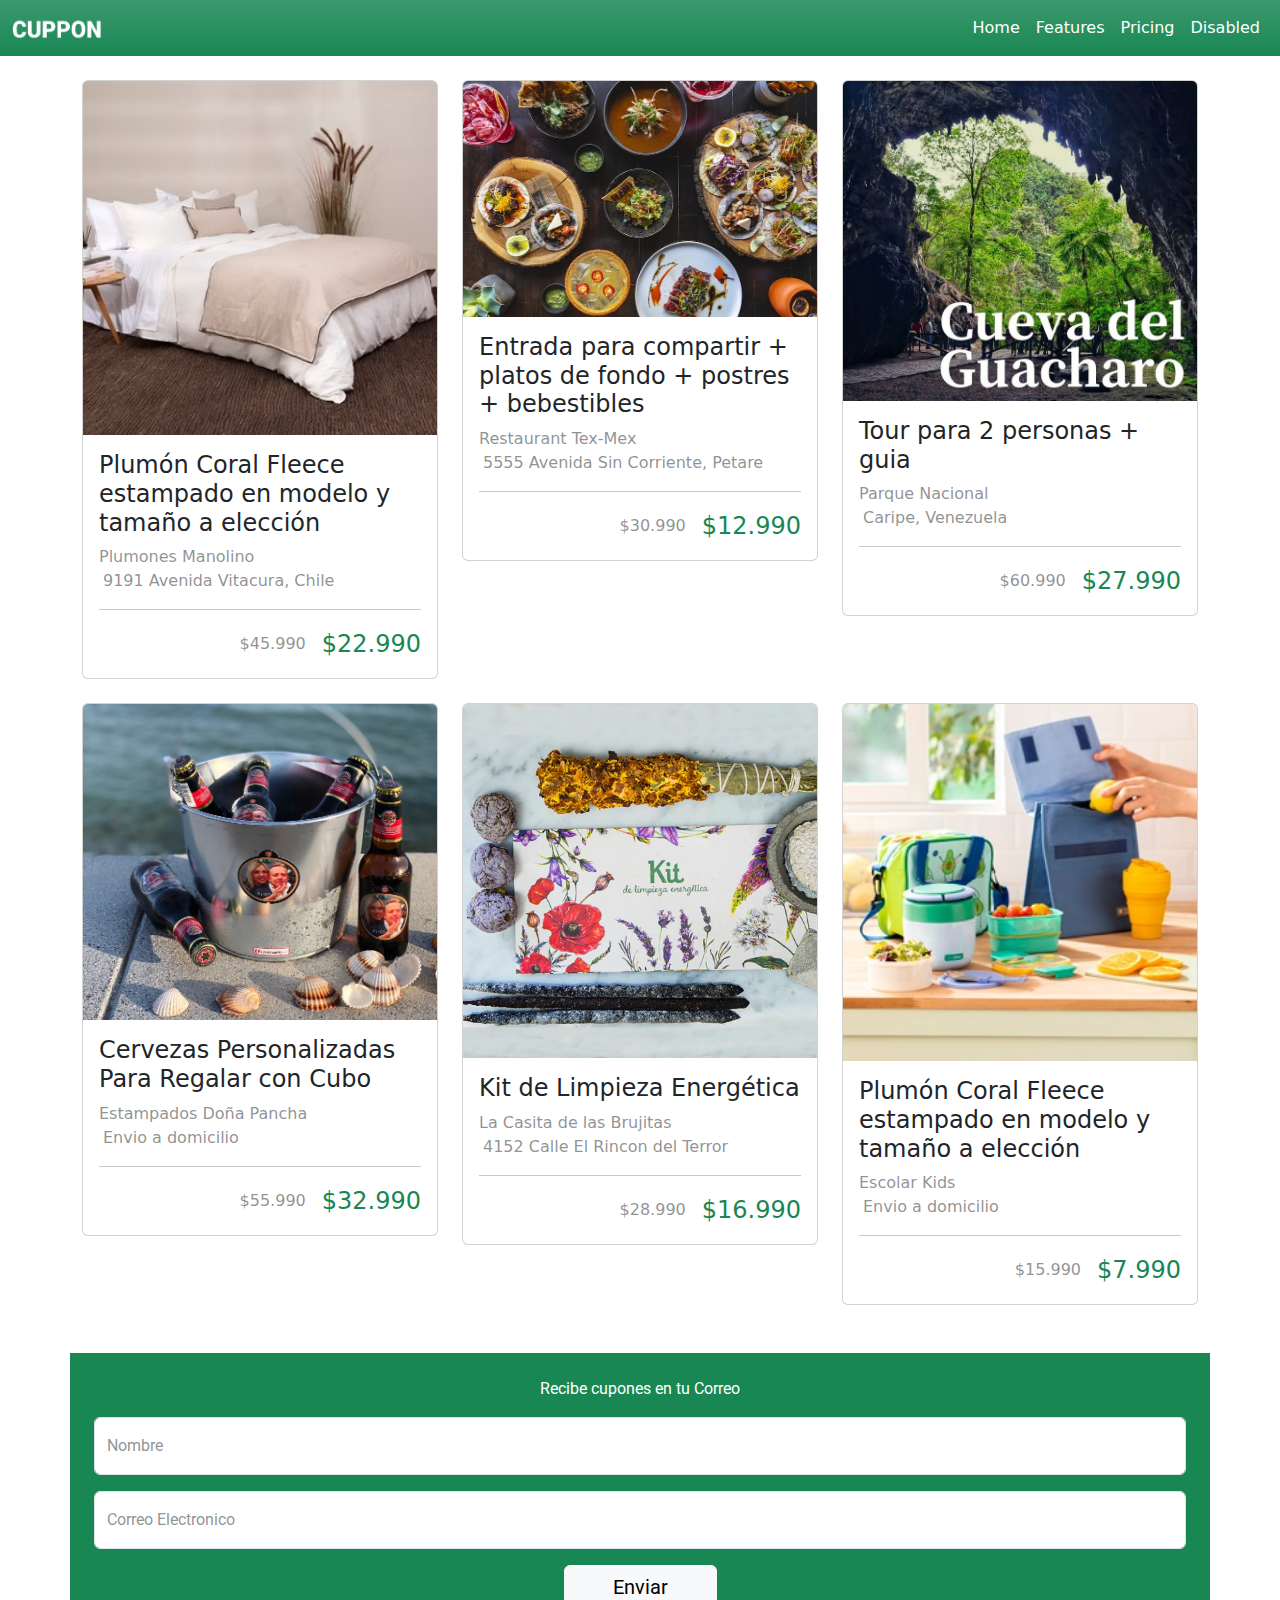
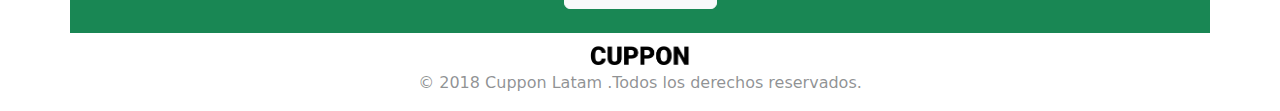
<file: assets/pages/Boostrap/index.html>
<!doctype html>
<html lang="en">

<head>
  <meta charset="utf-8">
  <meta name="viewport" content="width=device-width, initial-scale=1">
  <title>demo</title>
  <!-- Boostrap -->
  <link href="https://cdn.jsdelivr.net/npm/bootstrap@5.3.3/dist/css/bootstrap.min.css" rel="stylesheet"
    integrity="sha384-QWTKZyjpPEjISv5WaRU9OFeRpok6YctnYmDr5pNlyT2bRjXh0JMhjY6hW+ALEwIH" crossorigin="anonymous">
  <!-- Google Fonts -->
  <link rel="preconnect" href="https://fonts.googleapis.com">
  <link rel="preconnect" href="https://fonts.gstatic.com" crossorigin>
  <link
    href="https://fonts.googleapis.com/css2?family=Roboto+Slab:wght@100..900&family=Roboto:ital,wght@0,100;0,300;0,400;0,500;0,700;0,900;1,100;1,300;1,400;1,500;1,700;1,900&display=swap"
    rel="stylesheet">
  <!-- FontAwasome -->
  <link rel="stylesheet" href="https://cdnjs.cloudflare.com/ajax/libs/font-awesome/6.5.1/css/all.min.css"
    integrity="sha512-DTOQO9RWCH3ppGqcWaEA1BIZOC6xxalwEsw9c2QQeAIftl+Vegovlnee1c9QX4TctnWMn13TZye+giMm8e2LwA=="
    crossorigin="anonymous" referrerpolicy="no-referrer" />
  <!-- Mis Estilos -->
  <link rel="stylesheet" href="./assets/css/style.css">
</head>

<body>
  <header>
    <!-- Esto es un Navbar -->
    <nav class="navbar navbar-expand-md bg-success bg-gradient text-white roboto-bold">
      <div class="container-fluid">
        <a class="navbar-brand" href="#">
          <img src="./assets/img/logo-white.png" width="90px" alt="logo-white">
        </a>
        <button class="navbar-toggler navbar-dark" type="button" data-bs-toggle="collapse" data-bs-target="#navbarNav"
          aria-controls="navbarNav" aria-expanded="false" aria-label="Toggle navigation">
          <span class="navbar-toggler-icon "></span>
        </button>
        <div class="collapse navbar-collapse justify-content-end" id="navbarNav">
          <ul class="navbar-nav">
            <li class="nav-item">
              <a class="nav-link active text-white" aria-current="page" href="#">Home</a>
            </li>
            <li class="nav-item">
              <a class="nav-link text-white" href="#">Features</a>
            </li>
            <li class="nav-item">
              <a class="nav-link text-white" href="#">Pricing</a>
            </li>
            <li class="nav-item">
              <a class="nav-link disabled text-white" aria-disabled="true">Disabled</a>
            </li>
          </ul>
        </div>
      </div>
    </nav>
  </header>

  <!-- Productos -->
  <section>
    <div class="container">
      <div class="row">
        <!-- Tarjeta 1 -->
        <div class="col-sm-12 col-md-4 mt-4">
          <div class="card">
            <img src="./assets/img/Plumon.jpg" width="450" class="card-img-top" alt="foto_plumon">
            <div class="card-body">
              <h4 class="card-title">Plumón Coral Fleece estampado en modelo y tamaño a elección</h4>
              <p class="fw-medium text-body-tertiary mb-0">Plumones Manolino</p>
              <p class="fw-medium text-body-tertiary"><i class="fa-solid fa-location-dot pe-1"></i>9191 Avenida
                Vitacura, Chile </p>
              <hr>
              <div class="row">
                <div class="d-flex justify-content-end align-items-center">
                  <div class="pe-3 fw-medium text-body-tertiary">$45.990</div>
                  <div class="text-success fs-4 fw-medium">$22.990</div>
                </div>
              </div>
            </div>
          </div>
        </div>
        <!-- Tarjeta 2 -->
        <div class="col-sm-12 col-md-4 mt-4">
          <div class="card">
            <img src="./assets/img/comida.jpg" width="450" class="card-img-top" alt="foto_comida">
            <div class="card-body">
              <h4 class="card-title">Entrada para compartir + platos de fondo + postres + bebestibles</h4>
              <p class="fw-medium text-body-tertiary mb-0">Restaurant Tex-Mex</p>
              <p class="fw-medium text-body-tertiary"><i class="fa-solid fa-location-dot pe-1"></i>5555 Avenida Sin
                Corriente, Petare </p>
              <hr>
              <div class="row">
                <div class="d-flex justify-content-end align-items-center">
                  <div class="pe-3 fw-medium text-body-tertiary">$30.990</div>
                  <div class="text-success fs-4 fw-medium">$12.990</div>
                </div>
              </div>
            </div>
          </div>
        </div>
        <!-- Tarjeta 3 -->
        <div class="col-sm-12 col-md-4 mt-4">
          <div class="card">
            <img src="./assets/img/Tour.jpg" class="card-img-top" alt="foto_Tour">
            <div class="card-body">
              <h4 class="card-title">Tour para 2 personas + guia</h4>
              <p class="fw-medium text-body-tertiary mb-0">Parque Nacional</p>
              <p class="fw-medium text-body-tertiary"><i class="fa-solid fa-location-dot pe-1"></i>Caripe, Venezuela
              </p>
              <hr>
              <div class="row">
                <div class="d-flex justify-content-end align-items-center">
                  <div class="pe-3 fw-medium text-body-tertiary">$60.990</div>
                  <div class="text-success fs-4 fw-medium">$27.990</div>
                </div>
              </div>
            </div>
          </div>
        </div>
        <!-- Tarjeta 4 -->
        <div class="col-sm-12 col-md-4 mt-4">
          <div class="card">
            <img src="./assets/img/Bebidas.jpg" class="card-img-top" alt="foto_bebidas">
            <div class="card-body">
              <h4 class="card-title">Cervezas Personalizadas Para Regalar con Cubo</h4>
              <p class="fw-medium text-body-tertiary mb-0">Estampados Doña Pancha</p>
              <p class="fw-medium text-body-tertiary"><i class="fa-solid fa-paper-plane pe-1"></i>Envio a domicilio</p>
              <hr>
              <div class="row">
                <div class="d-flex justify-content-end align-items-center">
                  <div class="pe-3 fw-medium text-body-tertiary">$55.990</div>
                  <div class="text-success fs-4 fw-medium">$32.990</div>
                </div>
              </div>
            </div>
          </div>
        </div>
        <!-- Tarjeta 5 -->
        <div class="col-sm-12 col-md-4 mt-4">
          <div class="card">
            <img src="./assets/img/Limpieza.jpg" class="card-img-top wei" alt="foto_limpieza">
            <div class="card-body">
              <h4 class="card-title">Kit de Limpieza Energética</h4>
              <p class="fw-medium text-body-tertiary mb-0">La Casita de las Brujitas</p>
              <p class="fw-medium text-body-tertiary"><i class="fa-solid fa-location-dot pe-1"></i>4152 Calle El Rincon
                del Terror </p>
              <hr>
              <div class="row">
                <div class="d-flex justify-content-end align-items-center">
                  <div class="pe-3 fw-medium text-body-tertiary">$28.990</div>
                  <div class="text-success fs-4 fw-medium">$16.990</div>
                </div>
              </div>
            </div>
          </div>
        </div>
        <!-- Tarjeta 6 -->
        <div class="col-sm-12 col-md-4 mt-4">
          <div class="card">
            <img src="./assets/img/Colacion-Kit.jpg" class="card-img-top" alt="foto_colacion-kit">
            <div class="card-body">
              <h4 class="card-title">Plumón Coral Fleece estampado en modelo y tamaño a elección</h4>
              <p class="fw-medium text-body-tertiary mb-0">Escolar Kids</p>
              <p class="fw-medium text-body-tertiary"><i class="fa-solid fa-paper-plane pe-1"></i>Envio a domicilio</p>
              <hr>
              <div class="row">
                <div class="d-flex justify-content-end align-items-center">
                  <div class="pe-3 fw-medium text-body-tertiary">$15.990</div>
                  <div class="text-success fs-4 fw-medium">$7.990</div>
                </div>
              </div>
            </div>
          </div>
        </div>
      </div>
    </div>
  </section>

  <!-- Esto es un Formulario -->
  <section class="container mt-5 bg-success p-4">
    <form class="fs-6 text-body-tertiary letra">
      <div class="container text-white d-flex justify-content-center">
        <p>Recibe cupones en tu Correo</p>
      </div>
      <div class="form-floating">
        <input type="name" class="form-control" id="name" placeholder="name">
        <label for="text">Nombre</label>
      </div>
      <div class="form-floating mb-3 mt-3">
        <input type="email" class="form-control" id="floatingInput" placeholder="name@example.com">
        <label for="floatingInput">Correo Electronico</label>
      </div>
      <div class="d-flex justify-content-center">
        <button class="btn btn-light px-5 fs-5" type="submit">Enviar</button>
      </div>
    </form>
  </section>

  <!-- Pie de Pagina -->
  <Section class="container-fluid pt-2">
    <footer class="row">
      <div class="col-12 d-flex justify-content-center">
        <img src="./assets/img/logo-black.png" alt="logo-black" width="100px" class="">
      </div>
      <div class="col-12 d-flex justify-content-center">
        <p class="text-body-tertiary text-center">© 2018 Cuppon Latam .Todos los derechos reservados.</p>
      </div>
    </footer>
  </Section>

  <!-- JavaScrip Boostrap -->
  <script src="https://cdn.jsdelivr.net/npm/bootstrap@5.3.3/dist/js/bootstrap.bundle.min.js"
    integrity="sha384-YvpcrYf0tY3lHB60NNkmXc5s9fDVZLESaAA55NDzOxhy9GkcIdslK1eN7N6jIeHz"
    crossorigin="anonymous"></script>
</body>

</html>
</file>
<file: assets/pages/Boostrap/assets/css/style.css>
.body {
    font-family: "Roboto", sans-serif;
}

.letra {
    font-family: "Roboto", sans-serif;
}
</file>
